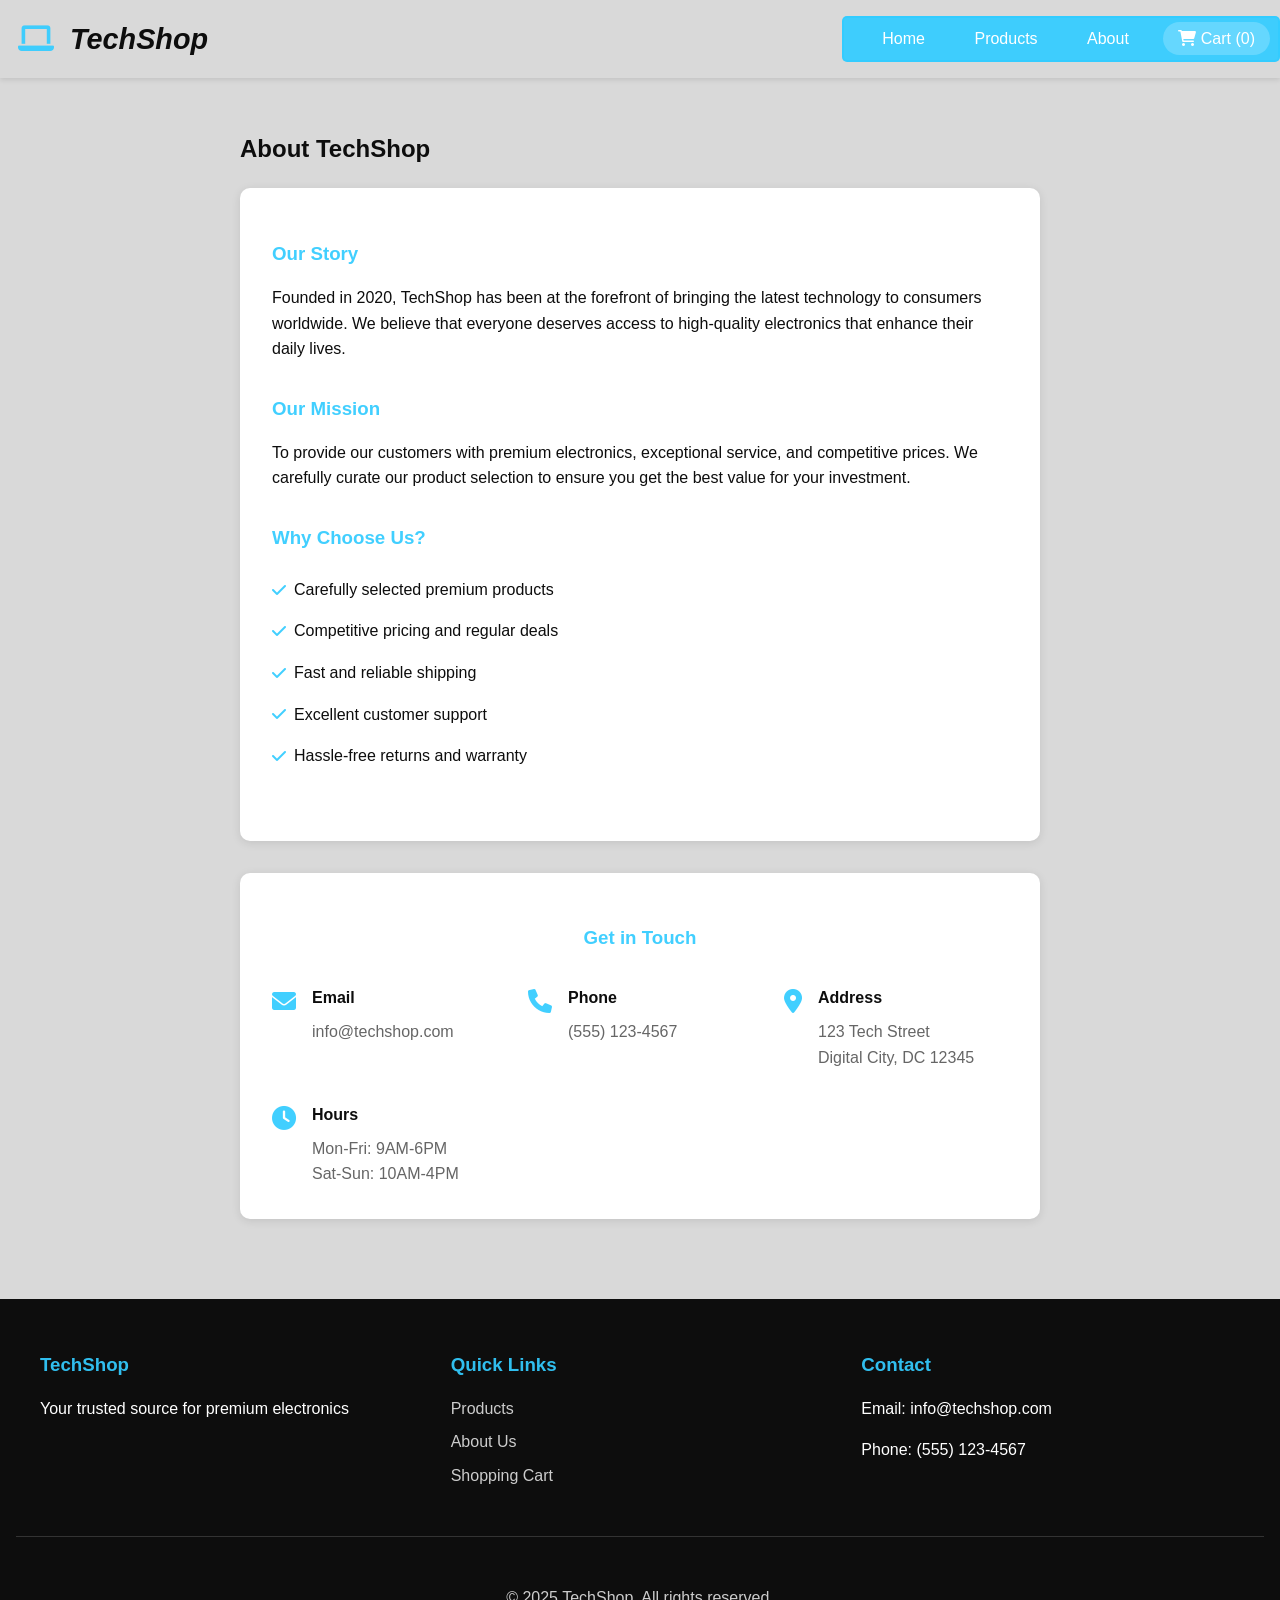
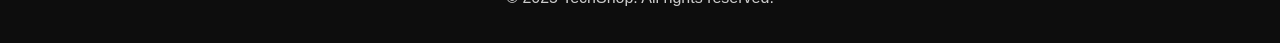
<file: about.html>
<!DOCTYPE html>
<html lang="es">
<head>
    <meta charset="UTF-8">
    <meta name="viewport" content="width=device-width, initial-scale=1.0">
    <title>About Us - TechShop</title>
    <link rel="stylesheet" href="style.css">
    <link href="https://cdnjs.cloudflare.com/ajax/libs/font-awesome/6.0.0/css/all.min.css" rel="stylesheet">
    
</head>
<body>
    <header>
        <div class="logo">
            <h1><i class="fas fa-laptop"></i> TechShop</h1>
        </div>
        <nav>
            <a href="index.html">Home</a>
            <a href="products.html">Products</a>
            <a href="about.html">About</a>
            <a href="cart.html" class="cart-link">
                <i class="fas fa-shopping-cart"></i> Cart (<span id="cart-count">0</span>)
            </a>
        </nav>
    </header>

    <main>
        <section class="about-page">
            <h2>About TechShop</h2>
            
            <div class="about-content">
                <div class="about-section">
                    <h3>Our Story</h3>
                    <p>Founded in 2020, TechShop has been at the forefront of bringing the latest technology to consumers worldwide. We believe that everyone deserves access to high-quality electronics that enhance their daily lives.</p>
                </div>
                
                <div class="about-section">
                    <h3>Our Mission</h3>
                    <p>To provide our customers with premium electronics, exceptional service, and competitive prices. We carefully curate our product selection to ensure you get the best value for your investment.</p>
                </div>
                
                <div class="about-section">
                    <h3>Why Choose Us?</h3>
                    <ul>
                        <li><i class="fas fa-check"></i> Carefully selected premium products</li>
                        <li><i class="fas fa-check"></i> Competitive pricing and regular deals</li>
                        <li><i class="fas fa-check"></i> Fast and reliable shipping</li>
                        <li><i class="fas fa-check"></i> Excellent customer support</li>
                        <li><i class="fas fa-check"></i> Hassle-free returns and warranty</li>
                    </ul>
                </div>
            </div>
            
            <div class="contact-info">
                <h3>Get in Touch</h3>
                <div class="contact-grid">
                    <div class="contact-item">
                        <i class="fas fa-envelope"></i>
                        <div>
                            <h4>Email</h4>
                            <p>info@techshop.com</p>
                        </div>
                    </div>
                    <div class="contact-item">
                        <i class="fas fa-phone"></i>
                        <div>
                            <h4>Phone</h4>
                            <p>(555) 123-4567</p>
                        </div>
                    </div>
                    <div class="contact-item">
                        <i class="fas fa-map-marker-alt"></i>
                        <div>
                            <h4>Address</h4>
                            <p>123 Tech Street<br>Digital City, DC 12345</p>
                        </div>
                    </div>
                    <div class="contact-item">
                        <i class="fas fa-clock"></i>
                        <div>
                            <h4>Hours</h4>
                            <p>Mon-Fri: 9AM-6PM<br>Sat-Sun: 10AM-4PM</p>
                        </div>
                    </div>
                </div>
            </div>
        </section>
    </main>

    <footer>
        <div class="footer-content">
            <div class="footer-section">
                <h3>TechShop</h3>
                <p>Your trusted source for premium electronics</p>
            </div>
            <div class="footer-section">
                <h3>Quick Links</h3>
                <ul>
                    <li><a href="products.html">Products</a></li>
                    <li><a href="about.html">About Us</a></li>
                    <li><a href="cart.html">Shopping Cart</a></li>
                </ul>
            </div>
            <div class="footer-section">
                <h3>Contact</h3>
                <p>Email: info@techshop.com</p>
                <p>Phone: (555) 123-4567</p>
            </div>
        </div>
        <div class="footer-bottom">
            <p>&copy; 2025 TechShop. All rights reserved.</p>
        </div>
    </footer>

    <script src="js/cart.js"></script>
    <script>
        document.addEventListener('DOMContentLoaded', function() {
            updateCartCount();
        });
    </script>
</body>
</html>
</file>
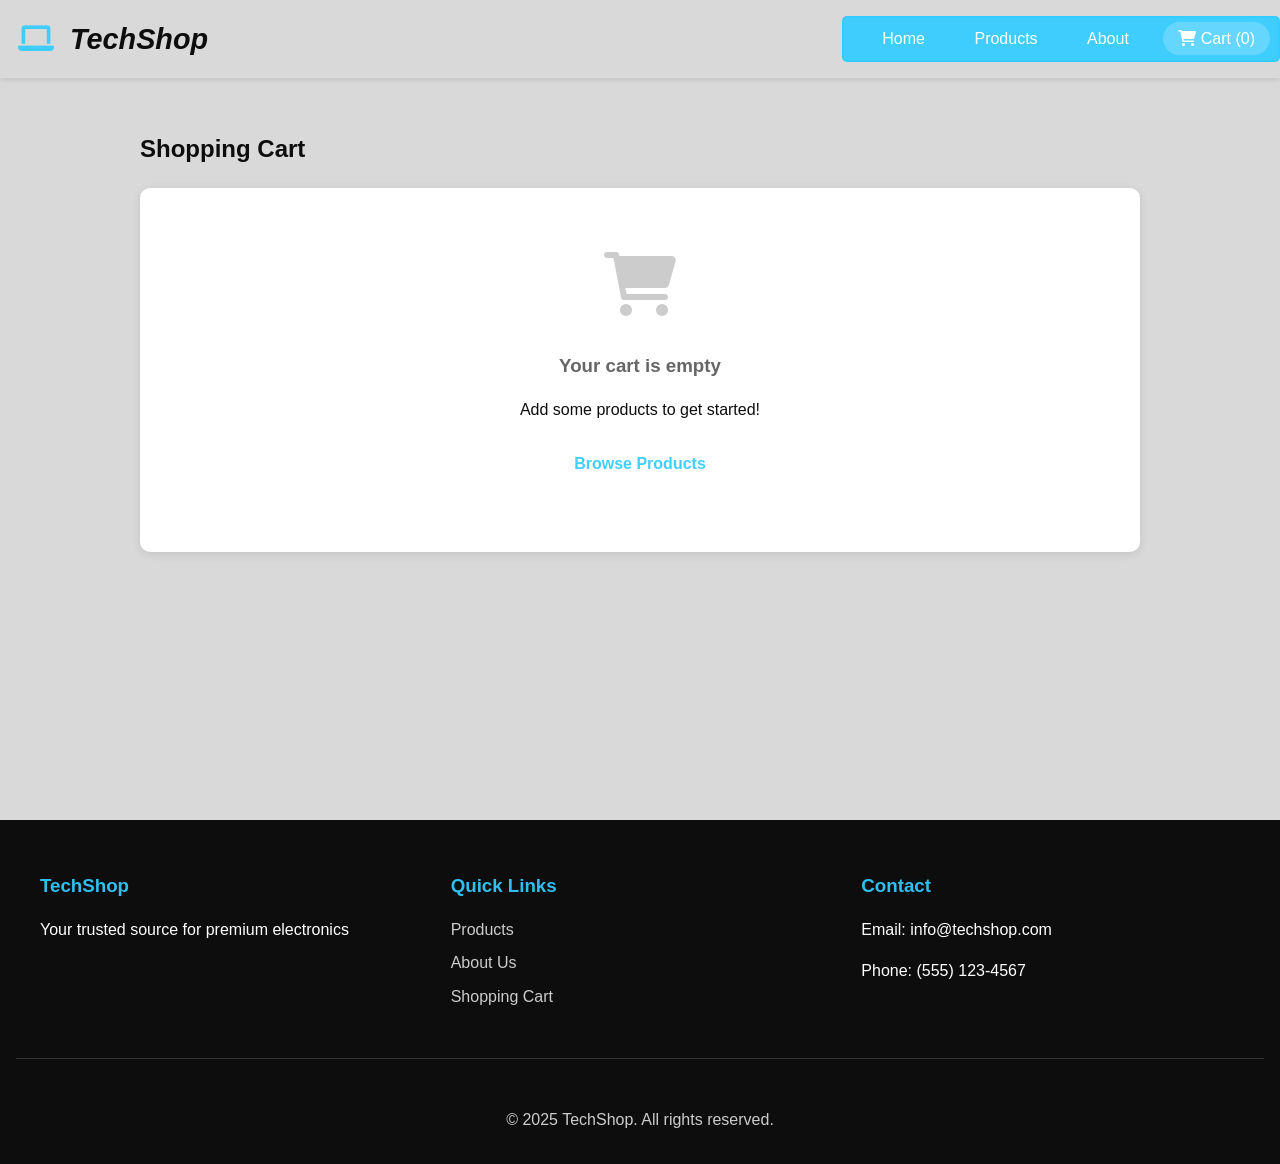
<file: cart.html>
<!DOCTYPE html>
<html lang="es">
<head>
    <meta charset="UTF-8">
    <meta name="viewport" content="width=device-width, initial-scale=1.0">
    <title>Shopping Cart - TechShop</title>
    <link rel="stylesheet" href="style.css">
    <link href="https://cdnjs.cloudflare.com/ajax/libs/font-awesome/6.0.0/css/all.min.css" rel="stylesheet">
    
</head>
<body>
    <header>
        <div class="logo">
            <h1><i class="fas fa-laptop"></i> TechShop</h1>
        </div>
        <nav>
            <a href="index.html">Home</a>
            <a href="products.html">Products</a>
            <a href="about.html">About</a>
            <a href="cart.html" class="cart-link">
                <i class="fas fa-shopping-cart"></i> Cart (<span id="cart-count">0</span>)
            </a>
        </nav>
    </header>

    <main>
        <section class="cart-page">
            <h2>Shopping Cart</h2>
            
            <div id="cart-content">
                <!-- Cart items will be loaded here -->
            </div>
            
            <div id="cart-empty" class="empty-cart" style="display: none;">
                <i class="fas fa-shopping-cart"></i>
                <h3>Your cart is empty</h3>
                <p>Add some products to get started!</p>
                <a href="products.html" class="cta-button">Browse Products</a>
            </div>
            
            <div id="cart-summary" class="cart-summary" style="display: none;">
                <div class="summary-row">
                    <span>Subtotal:</span>
                    <span id="cart-subtotal">$0.00</span>
                </div>
                <div class="summary-row">
                    <span>Shipping:</span>
                    <span id="cart-shipping">Free</span>
                </div>
                <div class="summary-row total">
                    <span>Total:</span>
                    <span id="cart-total">$0.00</span>
                </div>
                <button class="checkout-btn">
                    <i class="fas fa-credit-card"></i> Proceed to Checkout
                </button>
            </div>
        </section>
    </main>

    <footer>
        <div class="footer-content">
            <div class="footer-section">
                <h3>TechShop</h3>
                <p>Your trusted source for premium electronics</p>
            </div>
            <div class="footer-section">
                <h3>Quick Links</h3>
                <ul>
                    <li><a href="products.html">Products</a></li>
                    <li><a href="about.html">About Us</a></li>
                    <li><a href="cart.html">Shopping Cart</a></li>
                </ul>
            </div>
            <div class="footer-section">
                <h3>Contact</h3>
                <p>Email: info@techshop.com</p>
                <p>Phone: (555) 123-4567</p>
            </div>
        </div>
        <div class="footer-bottom">
            <p>&copy; 2025 TechShop. All rights reserved.</p>
        </div>
    </footer>

    <script src="js/products.js"></script>
    <script src="js/cart.js"></script>
    <script>
        document.addEventListener('DOMContentLoaded', function() {
            displayCart();
            updateCartCount();
            
            // Setup checkout button
            document.querySelector('.checkout-btn').addEventListener('click', function() {
                alert('Checkout functionality would be implemented here in a real application!');
            });
        });
    </script>
</body>
</html>
</file>
<file: style.css>
body {
    font-family: 'Arial', sans-serif;
    margin: 0;
    padding: 0;
    background-color: #D9D9D9;
    color: #0D0D0D;
    line-height: 1.6;
}

/* Header styling */
header {
    background-color: #D9D9D9;
    color: #0D0D0D;
    text-align: center;
    padding: 1rem 0;
    display: flex;
    justify-content: space-between;
    align-items: center;
    
    box-shadow: 0 2px 5px rgba(0,0,0,0.1);

    position: sticky;
    top: 0;
    width: 100%;    
    z-index: 1000;

}
.logo {
    margin-left: 18px;
}
.logo h1 {
    font-style: italic;
    margin: 0;
    font-size: 1.8rem;
    color: #0D0D0D;
}

.logo i {
    color: #33ccffee;
    margin-right: 0.5rem;/
}

nav {
    border: solid #33ccffee 2px;
    border-radius: 5px;
    padding: 0.5rem;
    background-color: #33ccffee;
}

nav a {
    color: white;
    text-decoration: none;
    margin-left: 15px;
    padding: 8px 15px;
    border-radius: 3px;
    transition: background-color 0.3s;
    font-weight: 500;
}

nav a:hover {
    background-color: #2bb3e6;
}

nav a.cart-link {
    background-color: rgba(255,255,255,0.2);
    border-radius: 20px;
}

/* Main content */
main {
    min-height: 70vh;
    padding: 2rem 1rem;
}

/* Hero section */
.hero {
    background: linear-gradient(135deg, #33ccffee, #2bb3e6);
    color: white;
    text-align: center;
    padding: 4rem 2rem;
    margin-bottom: 3rem;
    border-radius: 10px;
}

.hero-content h2 {
    font-size: 2.5rem;
    margin-bottom: 1rem;
    font-weight: bold;
}

.hero-content p {
    font-size: 1.2rem;
    margin-bottom: 2rem;
}

.cta-button {
    display: inline-block;
    background-color: white;
    color: #33ccffee;
    padding: 12px 30px;
    text-decoration: none;
    border-radius: 25px;
    font-weight: bold;
    transition: all 0.3s;
}

.cta-button:hover {
    background-color: #f0f0f0;
    transform: translateY(-2px);
    box-shadow: 0 4px 8px rgba(0,0,0,0.2);
}

/* Products grid */
.products-grid {
    display: grid;
    grid-template-columns: repeat(auto-fit, minmax(300px, 1fr));
    gap: 2rem;
    margin: 2rem 0;
    max-width: 1200px;
    margin-left: auto;
    margin-right: auto;
}
.featured-products h2 {
    position: relative;
    display: block;
    margin: 0 auto 2rem auto;
    padding: 0 0 0.5rem 0;
    background: none;
    color: #222;
    font-size: 2rem;
    font-weight: 700;
    border: none;
    border-radius: 0;
    box-shadow: none;
    letter-spacing: 0.5px;
    text-align: center;
    overflow: visible;
}

.featured-products h2::before {
    content: none;
}

.featured-products h2::after {
    content: "";
    display: block;
    margin: 0.5rem auto 0 auto;
    width: 48px;
    height: 3px;
    background: #33ccff;
    border-radius: 2px;
    opacity: 0.7;
}

.product-card {
    background: white;
    border-radius: 10px;
    padding: 1.5rem;
    box-shadow: 0 4px 6px rgba(0,0,0,0.1);
    transition: all 0.3s;
    border: 2px solid transparent;
}

.product-card:hover {
    transform: translateY(-5px);
    box-shadow: 0 8px 25px rgba(0,0,0,0.15);
    border-color: #33ccffee;
}

.product-card img {
    width: 100%;
    height: 200px;
    object-fit: cover;
    border-radius: 8px;
    margin-bottom: 1rem;
}

.product-card h3 {
    font-size: 1.3rem;
    margin-bottom: 0.5rem;
    color: #0D0D0D;
}

.product-card p {
    color: #666;
    margin-bottom: 1rem;
}

.product-price {
    font-size: 1.5rem;
    font-weight: bold;
    color: #33ccffee;
    margin-bottom: 1rem;
}

.add-to-cart {
    background-color: #33ccffee;
    color: white;
    border: none;
    padding: 10px 20px;
    border-radius: 5px;
    cursor: pointer;
    font-size: 1rem;
    transition: background-color 0.3s;
    width: 100%;
}

.add-to-cart:hover {
    background-color: #2bb3e6;
}

.add-to-cart:disabled {
    background-color: #ccc;
    cursor: not-allowed;
}

/* Features section */
.features {
    margin: 3rem 0;
}

.features-grid {
    display: grid;
    grid-template-columns: repeat(auto-fit, minmax(250px, 1fr));
    gap: 2rem;
    max-width: 900px;
    margin: 0 auto;
}

.feature {
    text-align: center;
    padding: 2rem;
    background: white;
    border-radius: 10px;
    box-shadow: 0 2px 10px rgba(0,0,0,0.1);
}

.feature i {
    font-size: 3rem;
    color: #33ccffee;
    margin-bottom: 1rem;
}

.feature h3 {
    margin-bottom: 1rem;
    color: #0D0D0D;
}

/* Filters */
.filters {
    text-align: center;
    margin-bottom: 2rem;
}

.filter-buttons {
    display: flex;
    justify-content: center;
    flex-wrap: wrap;
    gap: 1rem;
    margin-top: 1rem;
}

.filter-btn {
    background-color: white;
    color: #0D0D0D;
    border: 2px solid #33ccffee;
    padding: 10px 20px;
    border-radius: 25px;
    cursor: pointer;
    transition: all 0.3s;
}

.filter-btn:hover,
.filter-btn.active {
    background-color: #33ccffee;
    color: white;
}

/* Cart page styles */
.cart-page {
    max-width: 1000px;
    margin: 0 auto;
}

.cart-item {
    display: flex;
    align-items: center;
    background: white;
    padding: 1.5rem;
    margin-bottom: 1rem;
    border-radius: 10px;
    box-shadow: 0 2px 5px rgba(0,0,0,0.1);
}

.cart-item img {
    width: 80px;
    height: 80px;
    object-fit: cover;
    border-radius: 5px;
    margin-right: 1rem;
}

.cart-item-info {
    flex: 1;
}

.cart-item-info h4 {
    margin: 0 0 0.5rem 0;
    color: #0D0D0D;
}

.cart-item-controls {
    display: flex;
    align-items: center;
    gap: 1rem;
}

.quantity-controls {
    display: flex;
    align-items: center;
    gap: 0.5rem;
}

.quantity-btn {
    background-color: #33ccffee;
    color: white;
    border: none;
    width: 30px;
    height: 30px;
    border-radius: 50%;
    cursor: pointer;
    font-size: 1rem;
}

.quantity-btn:hover {
    background-color: #2bb3e6;
}

.remove-btn {
    background-color: #ff4444;
    color: white;
    border: none;
    padding: 8px 15px;
    border-radius: 5px;
    cursor: pointer;
}

.remove-btn:hover {
    background-color: #cc0000;
}

.cart-summary {
    background: white;
    padding: 2rem;
    border-radius: 10px;
    box-shadow: 0 2px 10px rgba(0,0,0,0.1);
    margin-top: 2rem;
}

.summary-row {
    display: flex;
    justify-content: space-between;
    margin-bottom: 1rem;
    padding-bottom: 0.5rem;
}

.summary-row.total {
    border-top: 2px solid #33ccffee;
    padding-top: 1rem;
    font-weight: bold;
    font-size: 1.2rem;
}

.checkout-btn {
    background-color: #33ccffee;
    color: white;
    border: none;
    padding: 15px 30px;
    border-radius: 5px;
    cursor: pointer;
    font-size: 1.1rem;
    width: 100%;
    margin-top: 1rem;
}

.checkout-btn:hover {
    background-color: #2bb3e6;
}

.empty-cart {
    text-align: center;
    padding: 4rem 2rem;
    background: white;
    border-radius: 10px;
    box-shadow: 0 2px 10px rgba(0,0,0,0.1);
}

.empty-cart i {
    font-size: 4rem;
    color: #ccc;
    margin-bottom: 1rem;
}

.empty-cart h3 {
    color: #666;
    margin-bottom: 1rem;
}

/* About page styles */
.about-page {
    max-width: 800px;
    margin: 0 auto;
}

.about-content {
    background: white;
    padding: 2rem;
    border-radius: 10px;
    box-shadow: 0 2px 10px rgba(0,0,0,0.1);
    margin-bottom: 2rem;
}

.about-section {
    margin-bottom: 2rem;
}

.about-section h3 {
    color: #33ccffee;
    margin-bottom: 1rem;
}

.about-section ul {
    list-style: none;
    padding: 0;
}

.about-section li {
    padding: 0.5rem 0;
    display: flex;
    align-items: center;
}

.about-section li i {
    color: #33ccffee;
    margin-right: 0.5rem;
}

.contact-info {
    background: white;
    padding: 2rem;
    border-radius: 10px;
    box-shadow: 0 2px 10px rgba(0,0,0,0.1);
}

.contact-info h3 {
    color: #33ccffee;
    text-align: center;
    margin-bottom: 2rem;
}

.contact-grid {
    display: grid;
    grid-template-columns: repeat(auto-fit, minmax(200px, 1fr));
    gap: 2rem;
}

.contact-item {
    display: flex;
    align-items: flex-start;
    gap: 1rem;
}

.contact-item i {
    color: #33ccffee;
    font-size: 1.5rem;
    margin-top: 0.25rem;
}

.contact-item h4 {
    margin: 0 0 0.5rem 0;
    color: #0D0D0D;
}

.contact-item p {
    margin: 0;
    color: #666;
}

/* Footer */
footer {
    background-color: #0D0D0D;
    color: white;
    padding: 2rem 1rem 1rem;
    margin-top: 3rem;
}

.footer-content {
    display: grid;
    grid-template-columns: repeat(auto-fit, minmax(250px, 1fr));
    gap: 2rem;
    max-width: 1200px;
    margin: 0 auto;
}

.footer-section h3 {
    color: #33ccffee;
    margin-bottom: 1rem;
}

.footer-section ul {
    list-style: none;
    padding: 0;
}

.footer-section ul li {
    margin-bottom: 0.5rem;
}

.footer-section ul li a {
    color: #ccc;
    text-decoration: none;
    transition: color 0.3s;
}

.footer-section ul li a:hover {
    color: #33ccffee;
}

.footer-bottom {
    text-align: center;
    padding-top: 2rem;
    border-top: 1px solid #333;
    margin-top: 2rem;
    color: #ccc;
}

/* Responsive design */
@media (max-width: 768px) {
    header {
        flex-direction: column;
        gap: 1rem;
    }
    
    nav {
        width: 100%;
        text-align: center;
    }
    
    nav a {
        display: inline-block;
        margin: 0.25rem;
    }
    
    .hero-content h2 {
        font-size: 2rem;
    }
    
    .products-grid {
        grid-template-columns: 1fr;
        gap: 1rem;
    }
    
    .filter-buttons {
        flex-direction: column;
        align-items: center;
    }
    
    .cart-item {
        flex-direction: column;
        text-align: center;
    }
    
    .cart-item img {
        margin-bottom: 1rem;
    }
    
    .contact-grid {
        grid-template-columns: 1fr;
    }
    
    .featured-products h2 {
        font-size: 1.2rem;
        padding-bottom: 0.4rem;
    }
    
    .featured-products h2::after {
        width: 32px;
        height: 2px;
    }
}

@media (max-width: 480px) {
    main {
        padding: 1rem 0.5rem;
    }
    
    .hero {
        padding: 2rem 1rem;
    }
    
    .product-card {
        padding: 1rem;
    }
}
</file>
